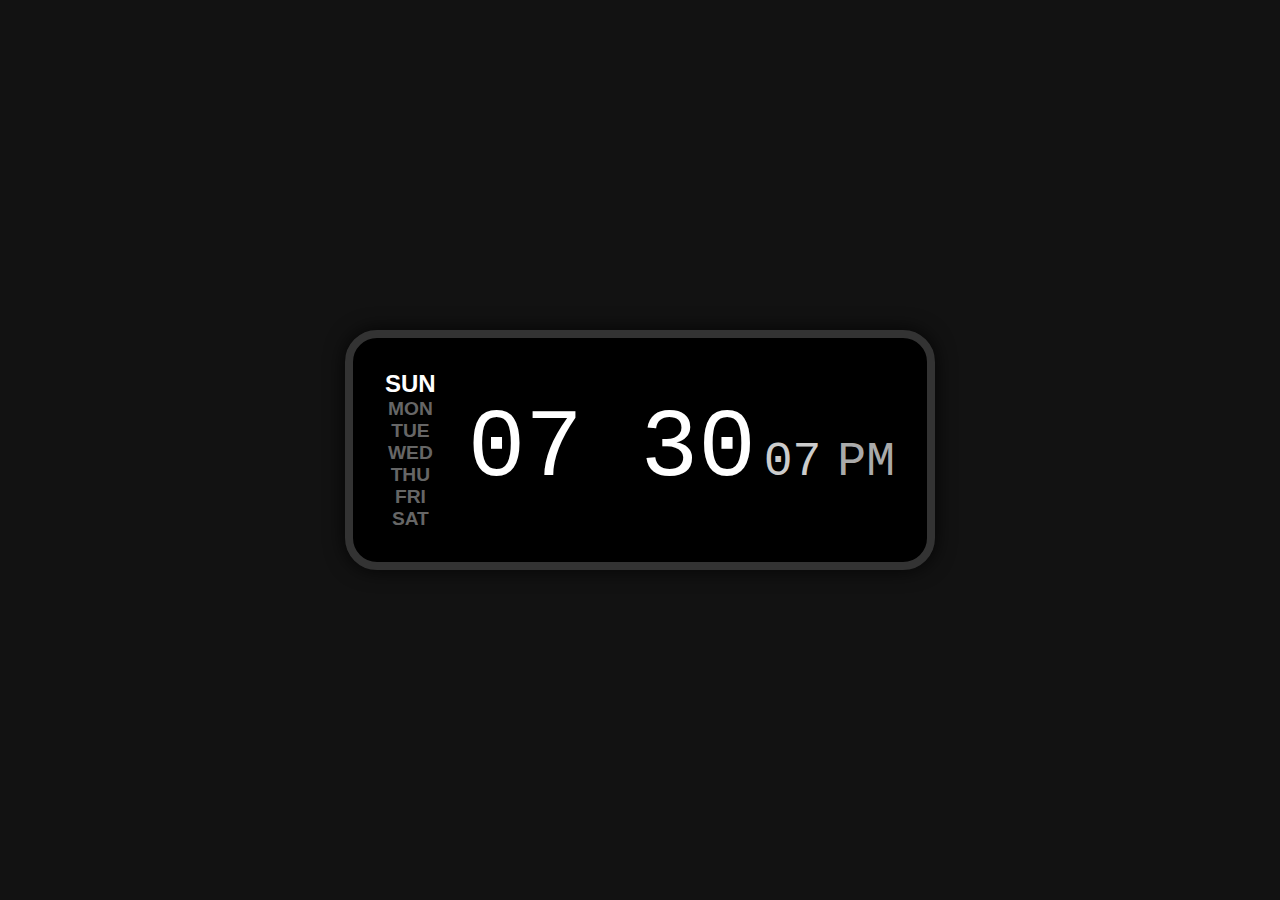
<file: Digital clock/index.html>
<!DOCTYPE html>
<html lang="en">
<head>
    <meta charset="UTF-8">
    <meta name="viewport" content="width=device-width, initial-scale=1.0">
    <title>Digital Clock</title>
    <script src="script.js" defer></script>
    <link rel="stylesheet" href="style.css">
</head>
<body>
    <header>
        <h1 class="visually-hidden">Digital Clock</h1>
    </header>
    <section class="digital-clock">
        <div class="week" aria-label="Weekdays">
            <div>SUN</div>
            <div>MON</div>
            <div>TUE</div>
            <div>WED</div>
            <div>THU</div>
            <div>FRI</div>
            <div>SAT</div>
        </div>
        <div class="time">
            <div class="hour">12</div>
            <div class="dot">:</div>
            <div class="min">05</div>
            <div class="sec">30</div>
            <div class="meridian">AM</div>
        </div>
    </section>
</body>
</html>
</file>
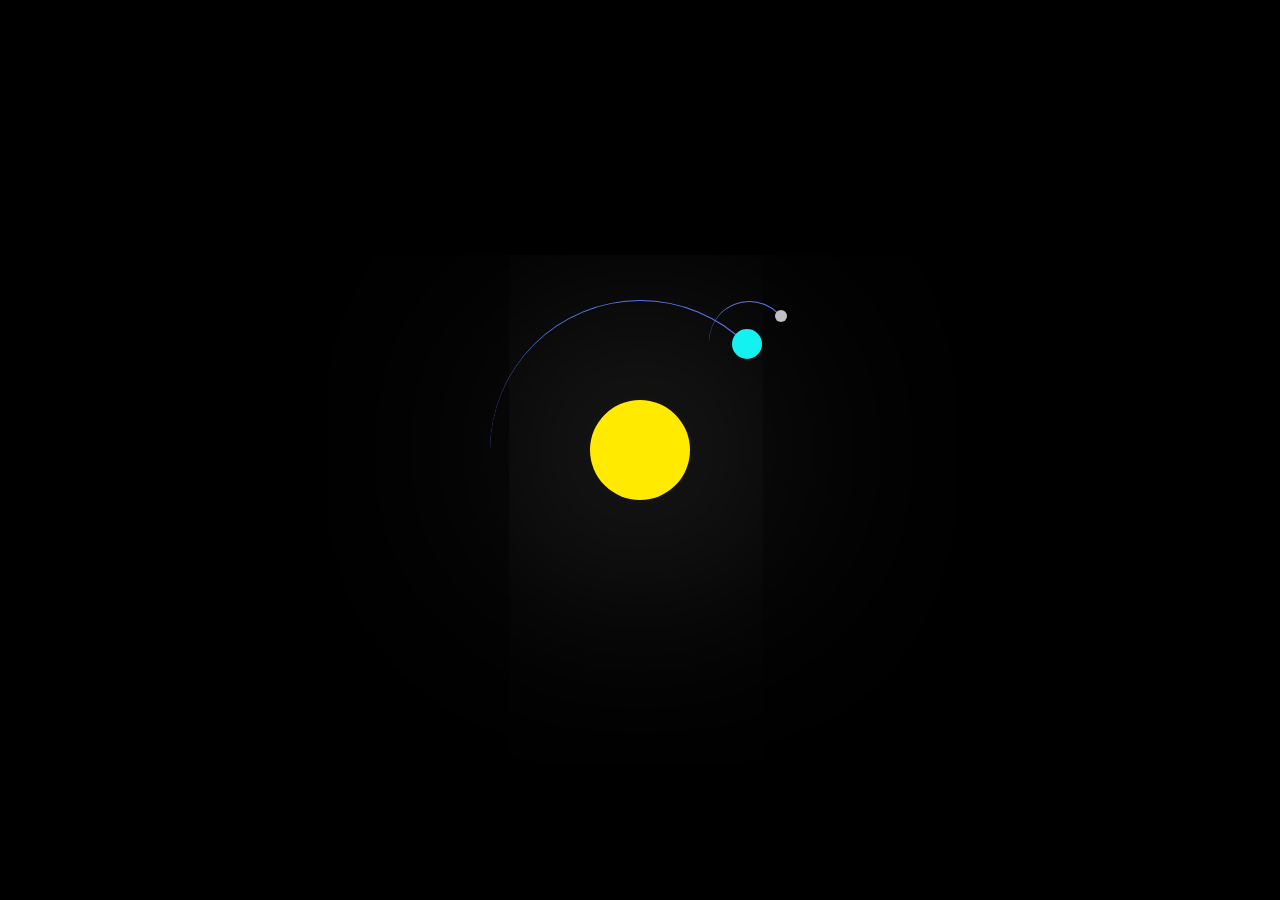
<file: Solar Motion/index.html>
<!DOCTYPE html>
<html lang="en">
<head>
    <meta charset="UTF-8">
    <meta name="viewport" content="width=device-width, initial-scale=1.0">
    <title>Solar Motion</title>
    <link rel="stylesheet" href="style.css">
</head>
<body>
    <div class="container">
        <div class="sun"></div>
        <div class="earth">
            <div class="moon"></div>
        </div>
    </div>
</body>
</html>
</file>
<file: Digital clock/style.css>
body {
    margin: 0;
    background-color: #121212;
    display: flex;
    justify-content: center;
    align-items: center;
    height: 100vh;
    font-family: Arial, sans-serif;
    color: white;
}

.visually-hidden {
    position: absolute;
    width: 1px;
    height: 1px;
    margin: -1px;
    clip: rect(0, 0, 0, 0);
    overflow: hidden;
    border: 0;
}

.digital-clock {
    display: flex;
    align-items: center;
    background-color: #000;
    border: 0.5rem solid #333;
    border-radius: 2rem;
    padding: 2rem;
    box-shadow: 0 0 20px rgba(0, 0, 0, 0.8);
}

.week {
    display: flex;
    flex-direction: column;
    align-items: center;
    margin-right: 2rem;
    font-size: 1.2rem;
    color: #666;
    font-weight: bold;
}

.week div {
    transition: color 0.3s ease-in-out;
}

.week .active {
    color: white;
    font-size: 1.5rem;
}

.time {
    font-family: "Courier New", monospace;
    display: flex;
    align-items: baseline;
}

.hour,
.min,
.dot {
    font-size: 6rem;
    line-height: 1;
}

.sec {
    font-size: 3rem;
    margin-left: 0.5rem;
    color: #ccc;
}

.meridian {
    font-size: 3rem;
    margin-left: 1rem;
    color: #aaa;
}

.dot {
    animation: blink 1s infinite;
}

@keyframes blink {
    50% {
        opacity: 0;
    }
}
</file>
<file: Solar Motion/style.css>
body {
    margin: 0%;
    height: 100vh;
    display: flex;
    align-items: center;
    justify-content: center;
    overflow: hidden;
    background-color: black;
}

.container {
    font-size: 10px;
    width: 40em;
    height: 40em;
    position: relative;
}

.sun {
    position: absolute;
    top: 15em;
    left: 15em;
    width: 10em;
    height: 10em;
    background-color: #ffea00;
    border-radius: 50%;
    box-shadow: 0 0 10cm #fff;
}

.earth, .moon {
    position: absolute;
    border-style: solid;
    border-color: #5b76ee transparent transparent transparent;
    border-width: 0.1em 0.1em 0 0;
    border-radius: 50%;
}

.earth {
    top: 5em;
    left: 5em;
    width: 30em;
    height: 30em;
    animation: orbit 36.5s linear infinite;
}

.moon {
    top: 0;
    right: 0;
    width: 8em;
    height: 8em;
    animation: orbit 2.7s linear infinite;
}

.earth::before,
.moon::before {
    content: "";
    position: absolute;
    border-radius: 50%;
}

.earth::before {
    top: 2.8em;
    right: 2.8em;
    width: 3em;
    height: 3em;
    background-color: #13f1f1;
}

.moon::before {
    top: 0.8em;
    right: 0.2em;
    width: 1.2em;
    height: 1.2em;
    background-color: #c0c0c0;
}

@keyframes orbit {
    100% {
        transform: rotate(360deg);
    }
}
</file>
